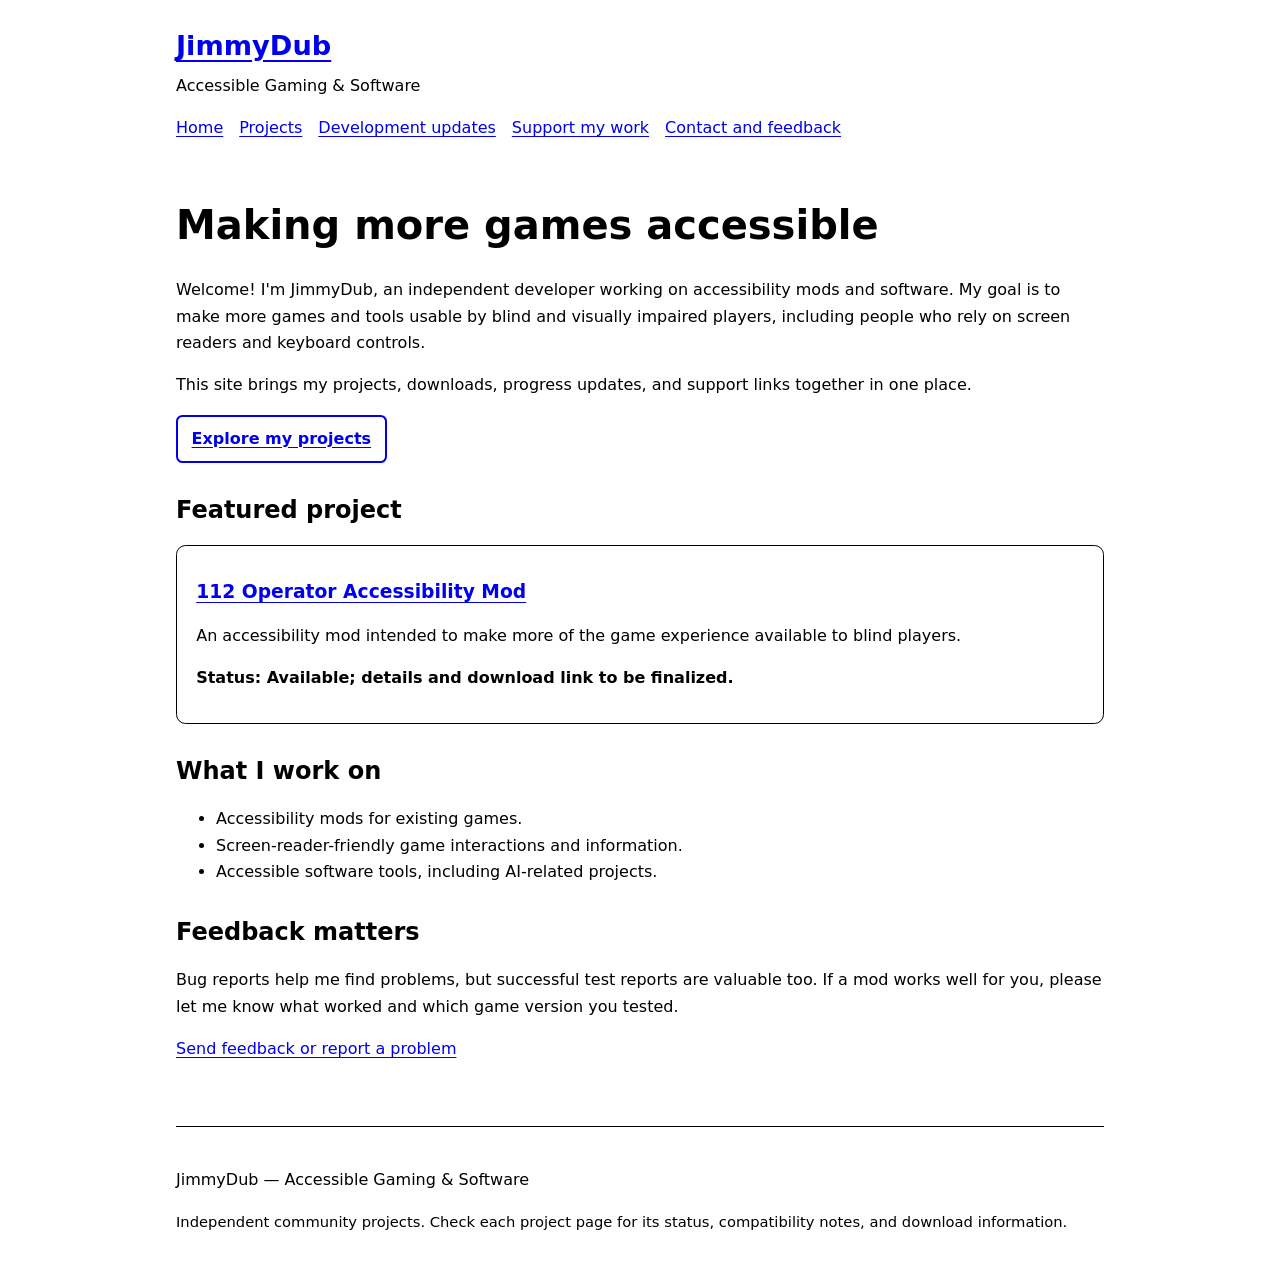
<file: index.html>
<!doctype html>
<html lang="en">
<head>
  <meta charset="utf-8">
  <meta name="viewport" content="width=device-width, initial-scale=1">
  <title>JimmyDub — Accessible Gaming &amp; Software</title>
  <meta name="description" content="Accessible gaming mods and software projects by JimmyDub.">
  <link rel="stylesheet" href="styles.css">
</head>
<body>
<a class="skip-link" href="#main">Skip to main content</a>
<header>
  <p class="site-name"><a href="index.html">JimmyDub</a></p>
  <p class="tagline">Accessible Gaming &amp; Software</p>
  <nav aria-label="Main navigation">
    <ul>
      <li><a href="index.html" aria-current="page">Home</a></li>
      <li><a href="projects.html">Projects</a></li>
      <li><a href="updates.html">Development updates</a></li>
      <li><a href="support.html">Support my work</a></li>
      <li><a href="contact.html">Contact and feedback</a></li>
    </ul>
  </nav>
</header>
<main id="main">
  <h1>Making more games accessible</h1>
  <p>Welcome! I'm JimmyDub, an independent developer working on accessibility mods and software. My goal is to make more games and tools usable by blind and visually impaired players, including people who rely on screen readers and keyboard controls.</p>
  <p>This site brings my projects, downloads, progress updates, and support links together in one place.</p>
  <p><a class="button-link" href="projects.html">Explore my projects</a></p>

  <section aria-labelledby="featured-heading">
    <h2 id="featured-heading">Featured project</h2>
    <div class="card">
      <h3><a href="projects/112-operator.html">112 Operator Accessibility Mod</a></h3>
      <p>An accessibility mod intended to make more of the game experience available to blind players.</p>
      <p class="status">Status: Available; details and download link to be finalized.</p>
    </div>
  </section>

  <section aria-labelledby="approach-heading">
    <h2 id="approach-heading">What I work on</h2>
    <ul>
      <li>Accessibility mods for existing games.</li>
      <li>Screen-reader-friendly game interactions and information.</li>
      <li>Accessible software tools, including AI-related projects.</li>
    </ul>
  </section>

  <section aria-labelledby="feedback-heading">
    <h2 id="feedback-heading">Feedback matters</h2>
    <p>Bug reports help me find problems, but successful test reports are valuable too. If a mod works well for you, please let me know what worked and which game version you tested.</p>
    <p><a href="contact.html">Send feedback or report a problem</a></p>
  </section>
</main>
<footer>
  <p>JimmyDub — Accessible Gaming &amp; Software</p>
  <p class="small">Independent community projects. Check each project page for its status, compatibility notes, and download information.</p>
</footer>
</body>
</html>
</file>
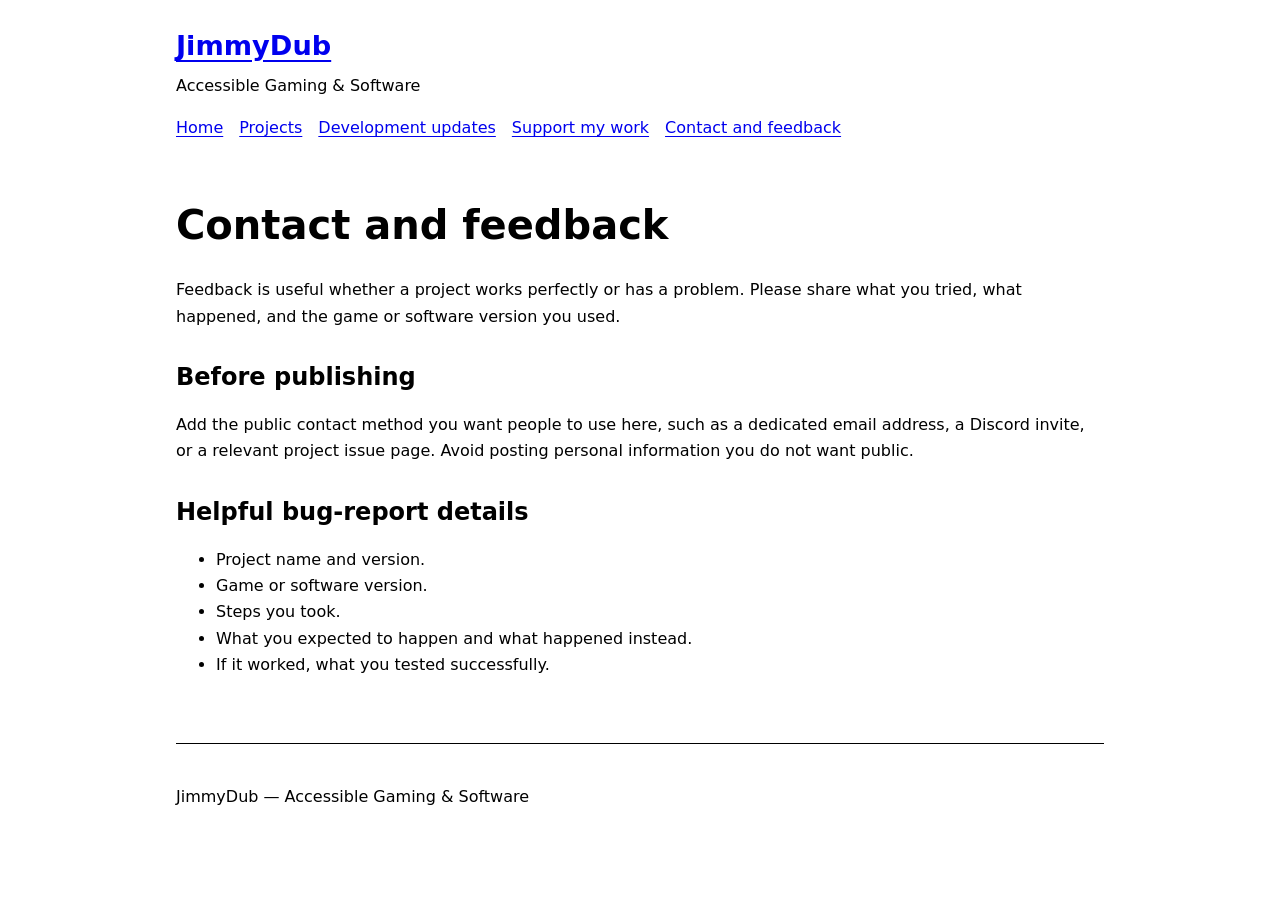
<file: contact.html>
<!doctype html>
<html lang="en">
<head>
  <meta charset="utf-8">
  <meta name="viewport" content="width=device-width, initial-scale=1">
  <title>Contact and feedback — JimmyDub</title>
  <link rel="stylesheet" href="styles.css">
</head>
<body>
<a class="skip-link" href="#main">Skip to main content</a>
<header>
  <p class="site-name"><a href="index.html">JimmyDub</a></p><p class="tagline">Accessible Gaming &amp; Software</p>
  <nav aria-label="Main navigation"><ul>
    <li><a href="index.html">Home</a></li><li><a href="projects.html">Projects</a></li>
    <li><a href="updates.html">Development updates</a></li><li><a href="support.html">Support my work</a></li>
    <li><a href="contact.html" aria-current="page">Contact and feedback</a></li>
  </ul></nav>
</header>
<main id="main">
  <h1>Contact and feedback</h1>
  <p>Feedback is useful whether a project works perfectly or has a problem. Please share what you tried, what happened, and the game or software version you used.</p>
  <h2>Before publishing</h2>
  <p>Add the public contact method you want people to use here, such as a dedicated email address, a Discord invite, or a relevant project issue page. Avoid posting personal information you do not want public.</p>
  <h2>Helpful bug-report details</h2>
  <ul>
    <li>Project name and version.</li>
    <li>Game or software version.</li>
    <li>Steps you took.</li>
    <li>What you expected to happen and what happened instead.</li>
    <li>If it worked, what you tested successfully.</li>
  </ul>
</main>
<footer><p>JimmyDub — Accessible Gaming &amp; Software</p></footer>
</body>
</html>
</file>
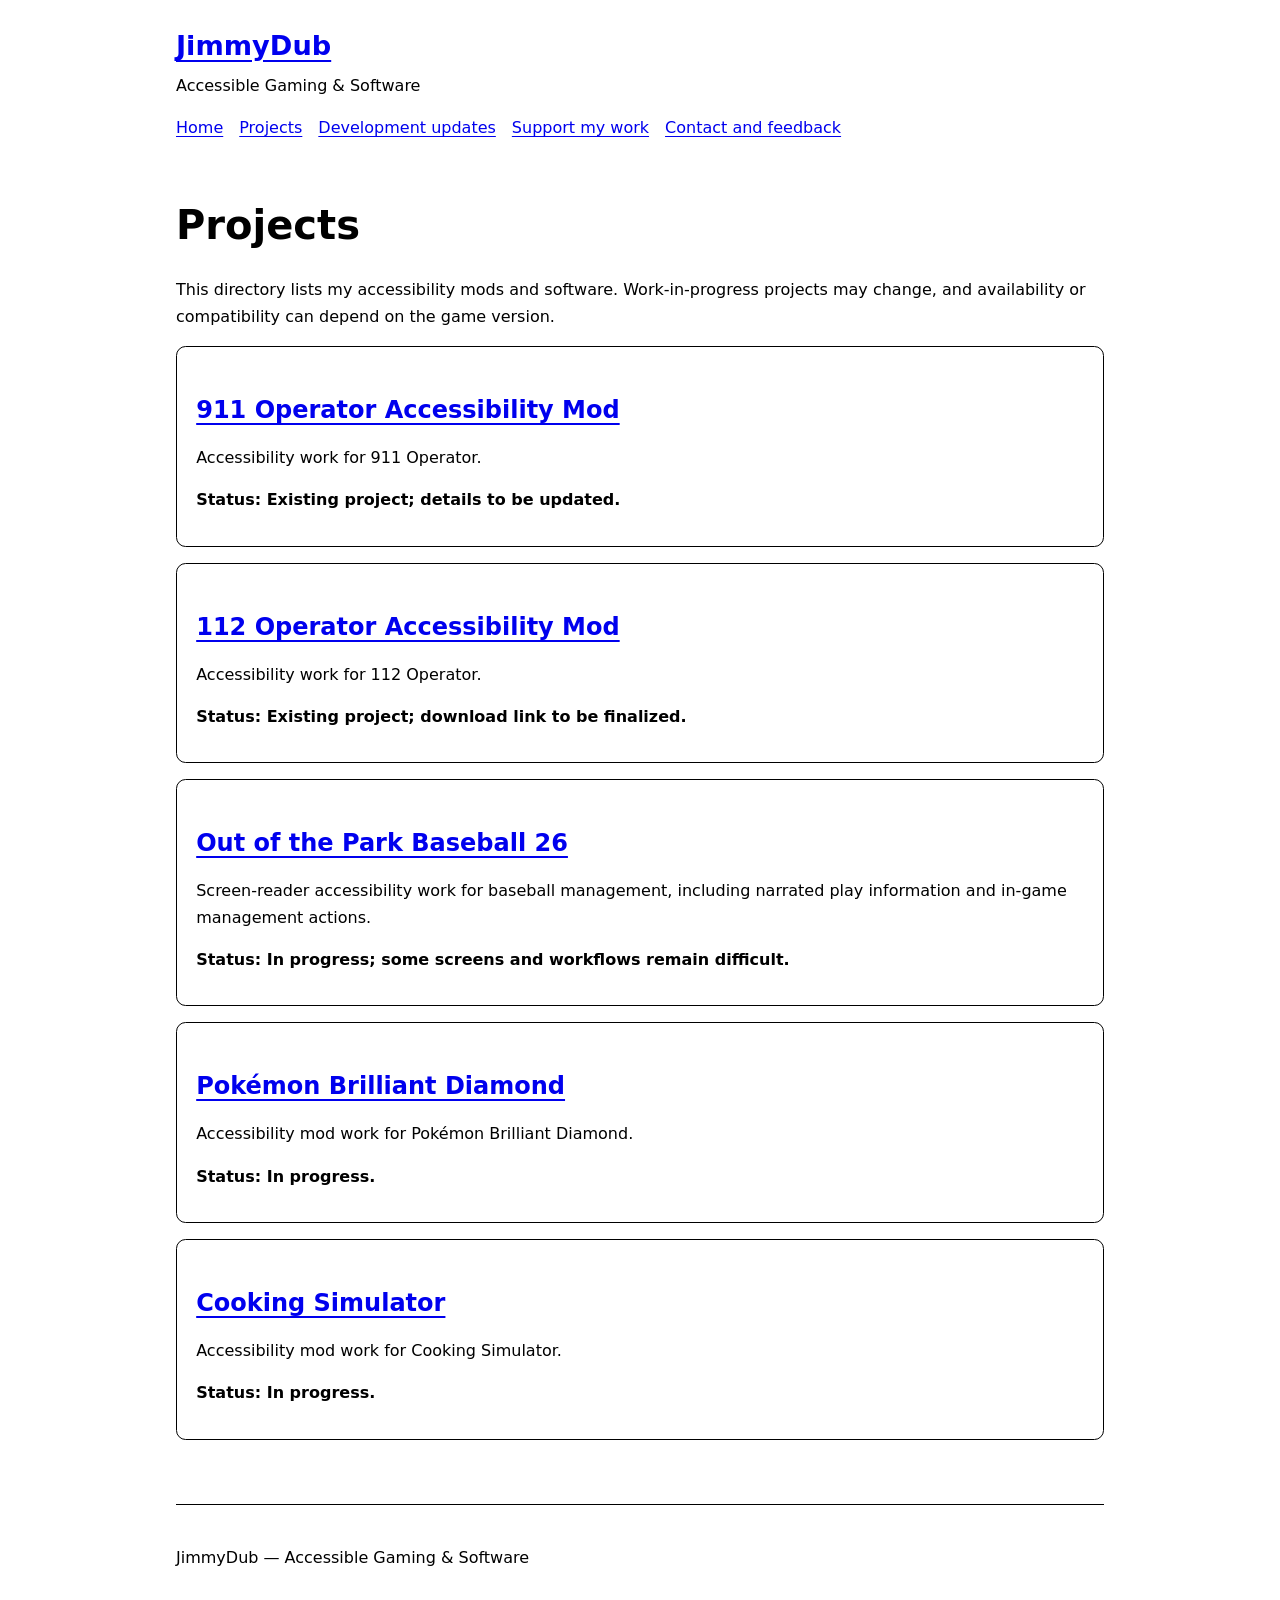
<file: projects.html>
<!doctype html>
<html lang="en">
<head>
  <meta charset="utf-8">
  <meta name="viewport" content="width=device-width, initial-scale=1">
  <title>Projects — JimmyDub</title>
  <link rel="stylesheet" href="styles.css">
</head>
<body>
<a class="skip-link" href="#main">Skip to main content</a>
<header>
  <p class="site-name"><a href="index.html">JimmyDub</a></p>
  <p class="tagline">Accessible Gaming &amp; Software</p>
  <nav aria-label="Main navigation"><ul>
    <li><a href="index.html">Home</a></li><li><a href="projects.html" aria-current="page">Projects</a></li>
    <li><a href="updates.html">Development updates</a></li><li><a href="support.html">Support my work</a></li>
    <li><a href="contact.html">Contact and feedback</a></li>
  </ul></nav>
</header>
<main id="main">
  <h1>Projects</h1>
  <p>This directory lists my accessibility mods and software. Work-in-progress projects may change, and availability or compatibility can depend on the game version.</p>

  <section class="card">
    <h2><a href="projects/911-operator.html">911 Operator Accessibility Mod</a></h2>
    <p>Accessibility work for 911 Operator.</p><p class="status">Status: Existing project; details to be updated.</p>
  </section>
  <section class="card">
    <h2><a href="projects/112-operator.html">112 Operator Accessibility Mod</a></h2>
    <p>Accessibility work for 112 Operator.</p><p class="status">Status: Existing project; download link to be finalized.</p>
  </section>
  <section class="card">
    <h2><a href="projects/ootp-26.html">Out of the Park Baseball 26</a></h2>
    <p>Screen-reader accessibility work for baseball management, including narrated play information and in-game management actions.</p><p class="status">Status: In progress; some screens and workflows remain difficult.</p>
  </section>
  <section class="card">
    <h2><a href="projects/pokemon-brilliant-diamond.html">Pokémon Brilliant Diamond</a></h2>
    <p>Accessibility mod work for Pokémon Brilliant Diamond.</p><p class="status">Status: In progress.</p>
  </section>
  <section class="card">
    <h2><a href="projects/cooking-simulator.html">Cooking Simulator</a></h2>
    <p>Accessibility mod work for Cooking Simulator.</p><p class="status">Status: In progress.</p>
  </section>
</main>
<footer><p>JimmyDub — Accessible Gaming &amp; Software</p></footer>
</body>
</html>
</file>
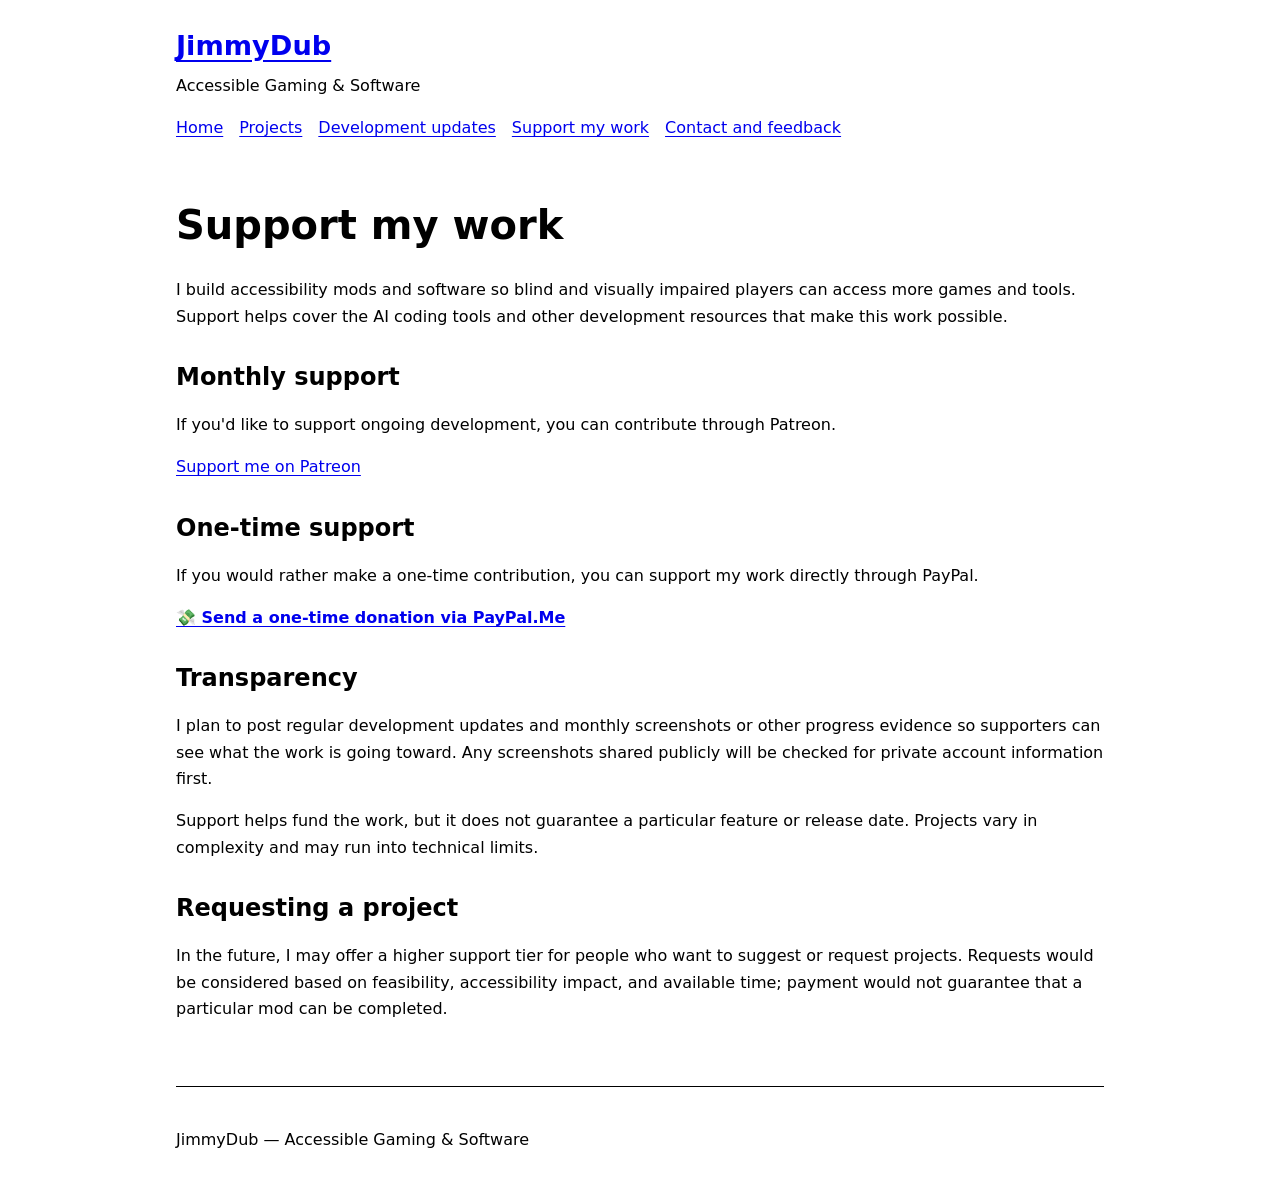
<file: support.html>
<!doctype html>
<html lang="en">
<head>
  <meta charset="utf-8">
  <meta name="viewport" content="width=device-width, initial-scale=1">
  <title>Support my work — JimmyDub</title>
  <link rel="stylesheet" href="styles.css">
</head>
<body>
<a class="skip-link" href="#main">Skip to main content</a>
<header>
  <p class="site-name"><a href="index.html">JimmyDub</a></p><p class="tagline">Accessible Gaming &amp; Software</p>
  <nav aria-label="Main navigation"><ul>
    <li><a href="index.html">Home</a></li><li><a href="projects.html">Projects</a></li>
    <li><a href="updates.html">Development updates</a></li><li><a href="support.html" aria-current="page">Support my work</a></li>
    <li><a href="contact.html">Contact and feedback</a></li>
  </ul></nav>
</header>
<main id="main">
  <h1>Support my work</h1>
  <p>I build accessibility mods and software so blind and visually impaired players can access more games and tools. Support helps cover the AI coding tools and other development resources that make this work possible.</p>
  <section>
    <h2>Monthly support</h2>
    <p>If you'd like to support ongoing development, you can contribute through Patreon.</p>
    <p><a href="https://patreon.com/ModsByJames">Support me on Patreon</a></p>
    <!-- Replace the paragraph above with a link, for example:
    <p><a href="YOUR_PATREON_URL">Support me on Patreon</a></p>
    -->
  </section>
  <section>
    <h2>One-time support</h2>
    <p>If you would rather make a one-time contribution, you can support my work directly through PayPal.</p>
    <p>
      <a href="https://paypal.me/JW1124z" target="_blank" rel="noopener" style="font-weight: bold; text-decoration: underline;">
        💸 Send a one-time donation via PayPal.Me
      </a>
    </p>
  </section>
  <section>
    <h2>Transparency</h2>
    <p>I plan to post regular development updates and monthly screenshots or other progress evidence so supporters can see what the work is going toward. Any screenshots shared publicly will be checked for private account information first.</p>
    <p>Support helps fund the work, but it does not guarantee a particular feature or release date. Projects vary in complexity and may run into technical limits.</p>
  </section>
  <section>
    <h2>Requesting a project</h2>
    <p>In the future, I may offer a higher support tier for people who want to suggest or request projects. Requests would be considered based on feasibility, accessibility impact, and available time; payment would not guarantee that a particular mod can be completed.</p>
  </section>
</main>
<footer><p>JimmyDub — Accessible Gaming &amp; Software</p></footer>
</body>
</html>
</file>
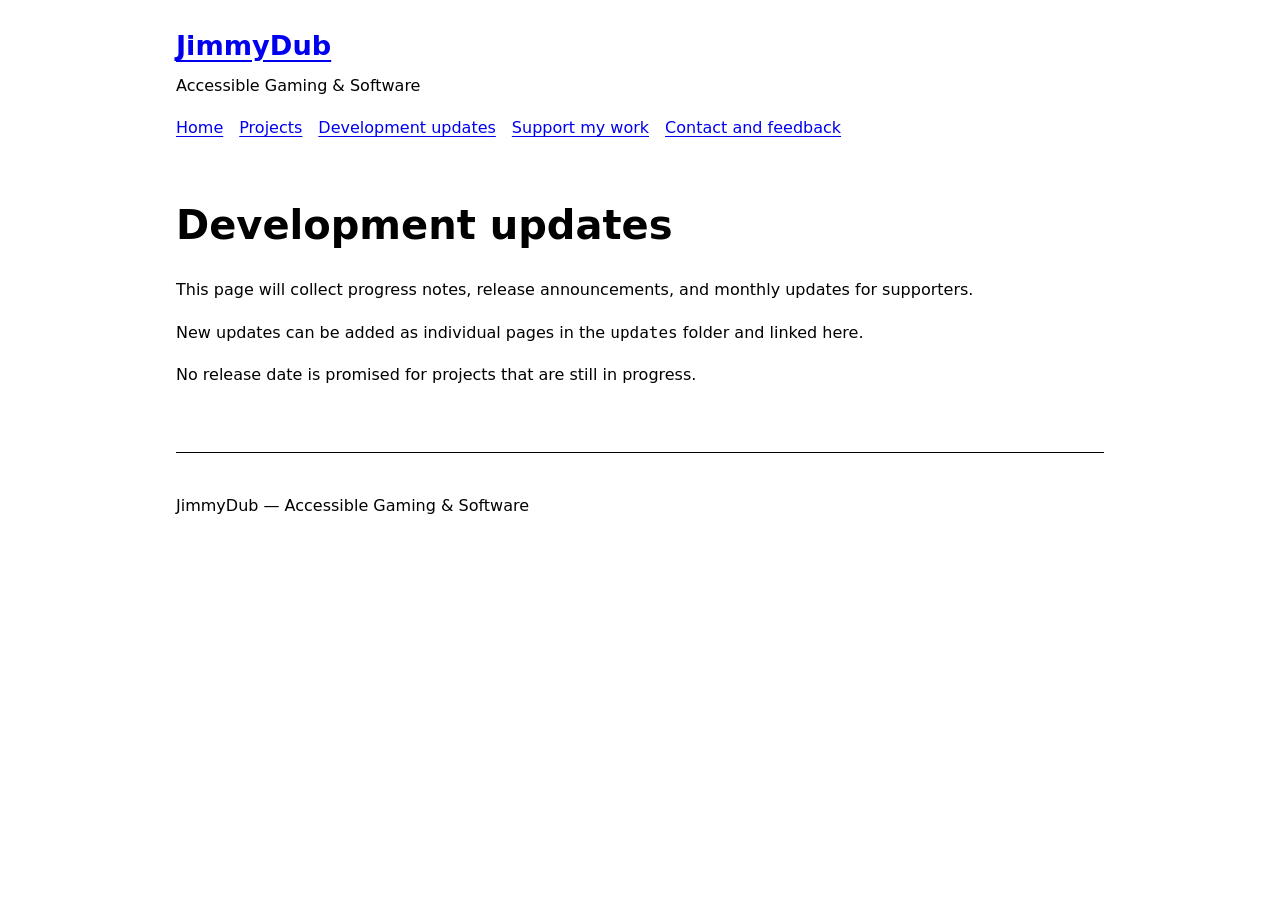
<file: updates.html>
<!doctype html>
<html lang="en">
<head>
  <meta charset="utf-8">
  <meta name="viewport" content="width=device-width, initial-scale=1">
  <title>Development updates — JimmyDub</title>
  <link rel="stylesheet" href="styles.css">
</head>
<body>
<a class="skip-link" href="#main">Skip to main content</a>
<header>
  <p class="site-name"><a href="index.html">JimmyDub</a></p><p class="tagline">Accessible Gaming &amp; Software</p>
  <nav aria-label="Main navigation"><ul>
    <li><a href="index.html">Home</a></li><li><a href="projects.html">Projects</a></li>
    <li><a href="updates.html" aria-current="page">Development updates</a></li><li><a href="support.html">Support my work</a></li>
    <li><a href="contact.html">Contact and feedback</a></li>
  </ul></nav>
</header>
<main id="main">
  <h1>Development updates</h1>
  <p>This page will collect progress notes, release announcements, and monthly updates for supporters.</p>
  <p>New updates can be added as individual pages in the <code>updates</code> folder and linked here.</p>
  <p>No release date is promised for projects that are still in progress.</p>
</main>
<footer><p>JimmyDub — Accessible Gaming &amp; Software</p></footer>
</body>
</html>
</file>
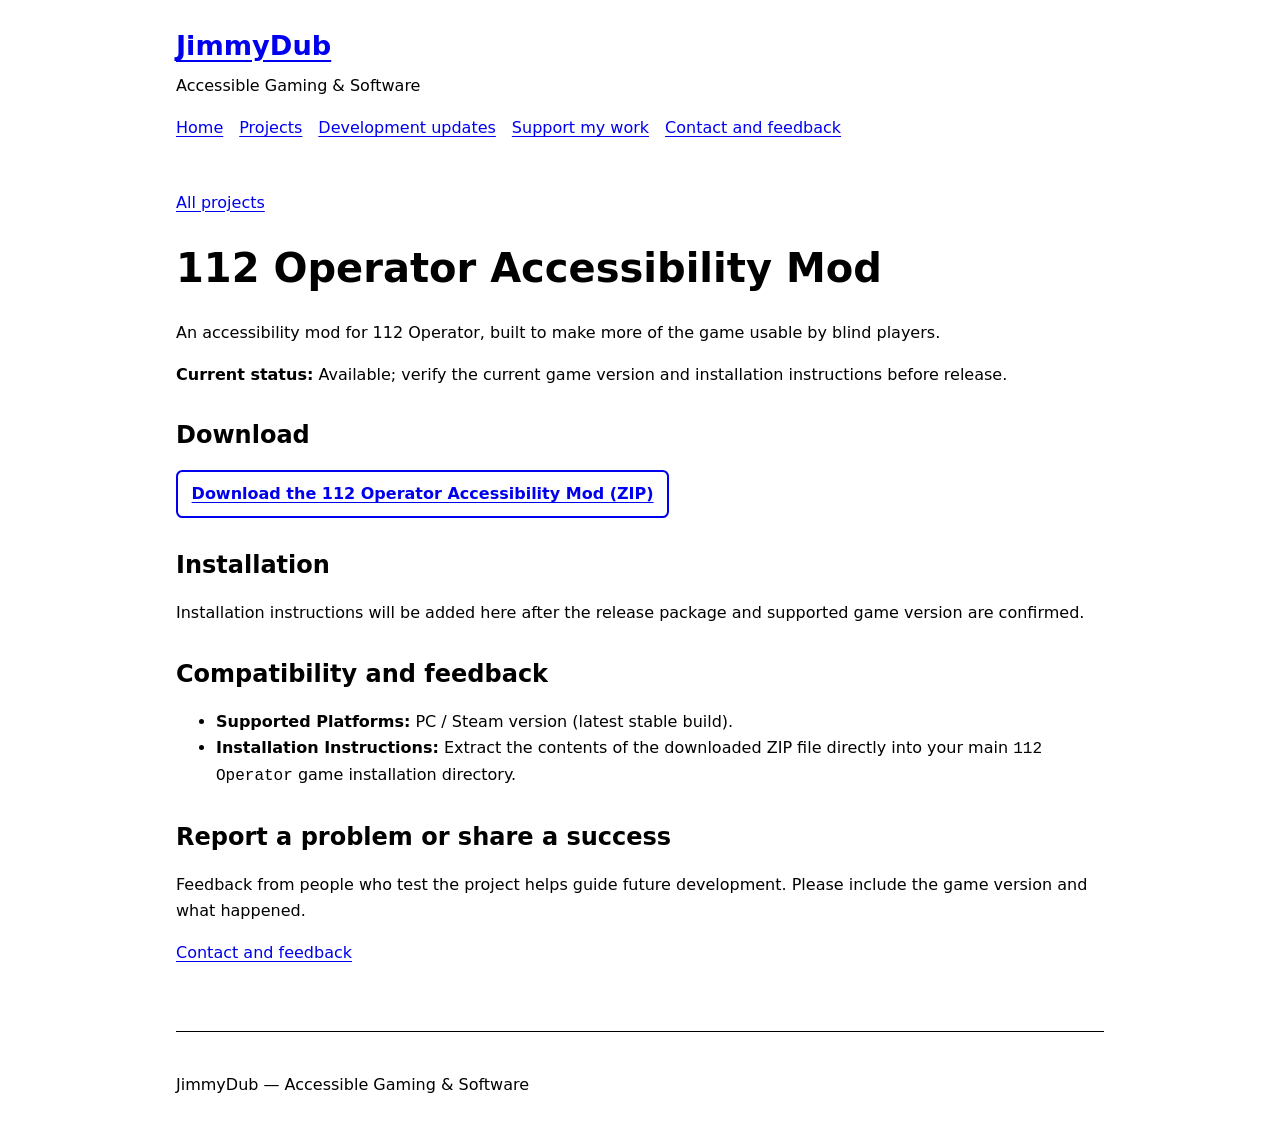
<file: projects/112-operator.html>
<!doctype html>
<html lang="en">
<head>
  <meta charset="utf-8">
  <meta name="viewport" content="width=device-width, initial-scale=1">
  <title>112 Operator Accessibility Mod — JimmyDub</title>
  <link rel="stylesheet" href="../styles.css">
</head>
<body>
<a class="skip-link" href="#main">Skip to main content</a>
<header>
  <p class="site-name"><a href="../index.html">JimmyDub</a></p>
  <p class="tagline">Accessible Gaming &amp; Software</p>
  <nav aria-label="Main navigation"><ul>
    <li><a href="../index.html">Home</a></li><li><a href="../projects.html" aria-current="page">Projects</a></li>
    <li><a href="../updates.html">Development updates</a></li><li><a href="../support.html">Support my work</a></li>
    <li><a href="../contact.html">Contact and feedback</a></li>
  </ul></nav>
</header>
<main id="main">
  <p><a href="../projects.html">All projects</a></p>
  <h1>112 Operator Accessibility Mod</h1>
  <p>An accessibility mod for 112 Operator, built to make more of the game usable by blind players.</p>
  <p><strong>Current status:</strong> Available; verify the current game version and installation instructions before release.</p>
  <h2>Download</h2>
<p><a class="button-link" href="https://github.com/JimmyDub010/JimmyDub010.github.io/releases/download/v0.0.23/112.operator.accessibility.zip">Download the 112 Operator Accessibility Mod (ZIP)</a></p>
<!-- When the GitHub Release asset exists, replace the paragraph above with:
<p><a class="button-link" href="PASTE_RELEASE_ASSET_URL_HERE">Download the 112 Operator Accessibility Mod (ZIP)</a></p>
-->
<h2>Installation</h2>
<p>Installation instructions will be added here after the release package and supported game version are confirmed.</p>
<h2>Compatibility and feedback</h2>
  <ul class="instruction-list">
    <li><strong>Supported Platforms:</strong> PC / Steam version (latest stable build).</li>
    <li><strong>Installation Instructions:</strong> Extract the contents of the downloaded ZIP file directly into your main <code>112 Operator</code> game installation directory.</li>
  </ul>

  <h2>Report a problem or share a success</h2>
  <p>Feedback from people who test the project helps guide future development. Please include the game version and what happened.</p>
  <p><a href="../contact.html">Contact and feedback</a></p>
</main>
<footer><p>JimmyDub — Accessible Gaming &amp; Software</p></footer>
</body>
</html>
</file>
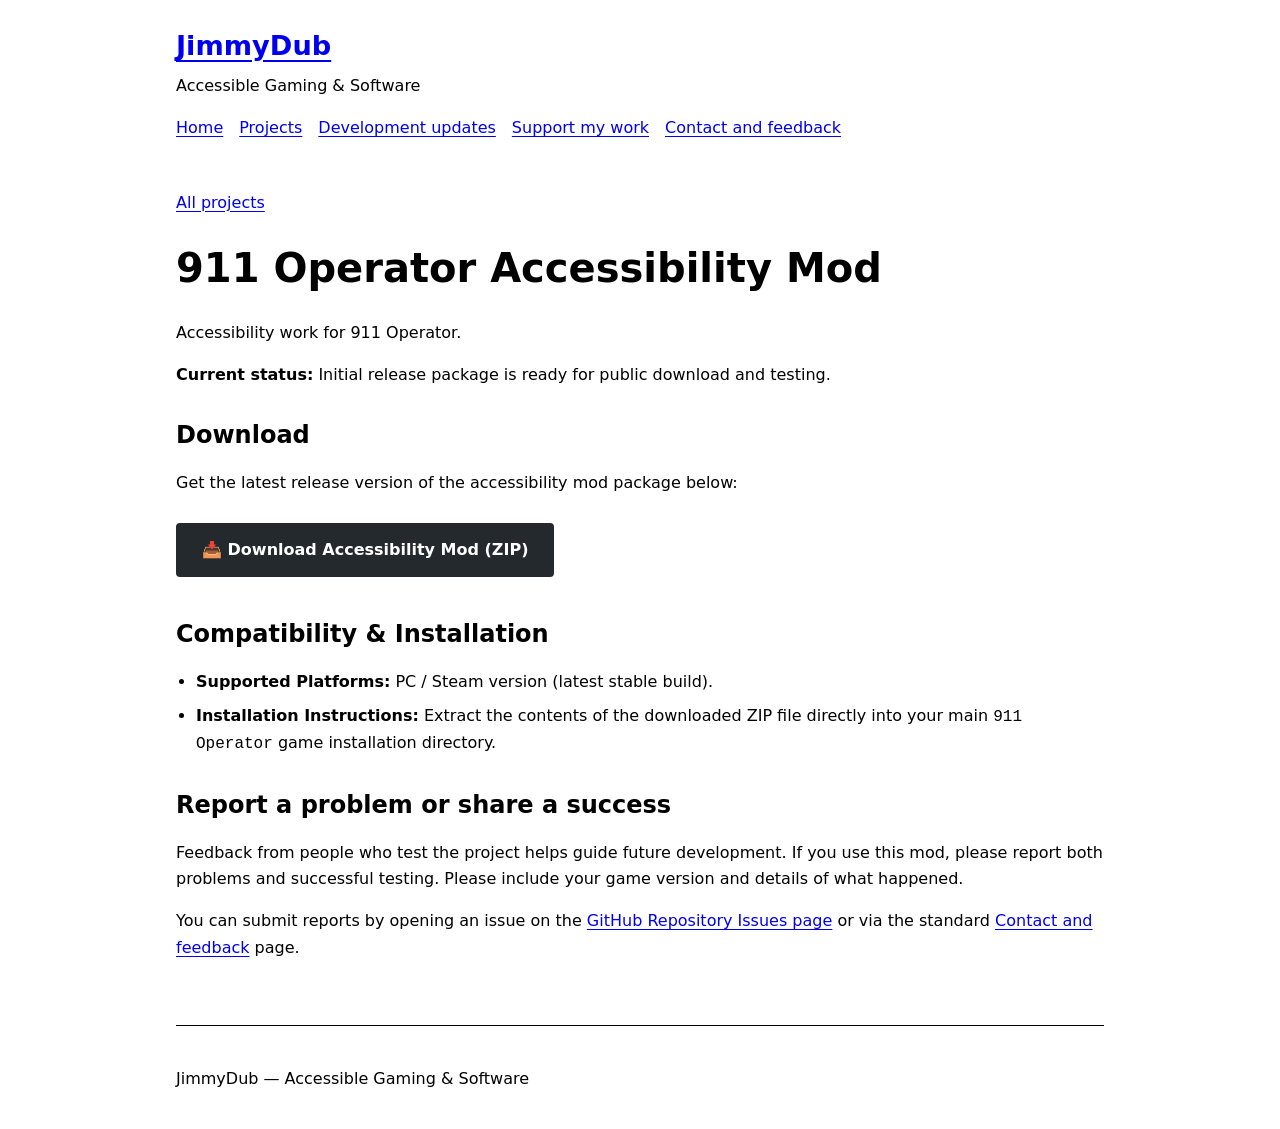
<file: projects/911-operator.html>
<!doctype html>
<html lang="en">
<head>
  <meta charset="utf-8">
  <meta name="viewport" content="width=device-width, initial-scale=1">
  <title>911 Operator Accessibility Mod — JimmyDub</title>
  <link rel="stylesheet" href="../styles.css">
  <style>
    /* Accessible, high-contrast button styling */
    .download-btn {
      display: inline-block;
      background-color: #24292e;
      color: #ffffff;
      padding: 12px 24px;
      text-decoration: none;
      border-radius: 4px;
      font-weight: bold;
      margin: 10px 0;
      border: 2px solid #24292e;
    }
    .download-btn:hover, .download-btn:focus {
      background-color: #ffffff;
      color: #24292e;
      text-decoration: underline;
    }
    .instruction-list {
      padding-left: 20px;
      line-height: 1.6;
    }
    .instruction-list li {
      margin-bottom: 8px;
    }
  </style>
</head>
<body>
<a class="skip-link" href="#main">Skip to main content</a>
<header>
  <p class="site-name"><a href="../index.html">JimmyDub</a></p>
  <p class="tagline">Accessible Gaming &amp; Software</p>
  <nav aria-label="Main navigation"><ul>
    <li><a href="../index.html">Home</a></li><li><a href="../projects.html" aria-current="page">Projects</a></li>
    <li><a href="../updates.html">Development updates</a></li><li><a href="../support.html">Support my work</a></li>
    <li><a href="../contact.html">Contact and feedback</a></li>
  </ul></nav>
</header>
<main id="main">
  <p><a href="../projects.html">All projects</a></p>
  <h1>911 Operator Accessibility Mod</h1>
  <p>Accessibility work for 911 Operator.</p>
  
  <p><strong>Current status:</strong> Initial release package is ready for public download and testing.</p>
  
  <h2>Download</h2>
  <p>Get the latest release version of the accessibility mod package below:</p>
  <p>
    <a class="download-btn" href="https://github.com/JimmyDub010/JimmyDub010.github.io/releases/download/final/911.operator.accessibility.zip">
      📥 Download Accessibility Mod (ZIP)
    </a>
  </p>

  <h2>Compatibility &amp; Installation</h2>
  <ul class="instruction-list">
    <li><strong>Supported Platforms:</strong> PC / Steam version (latest stable build).</li>
    <li><strong>Installation Instructions:</strong> Extract the contents of the downloaded ZIP file directly into your main <code>911 Operator</code> game installation directory.</li>
  </ul>

  <h2>Report a problem or share a success</h2>
  <p>Feedback from people who test the project helps guide future development. If you use this mod, please report both problems and successful testing. Please include your game version and details of what happened.</p>
  <p>You can submit reports by opening an issue on the <a href="https://github.com" target="_blank">GitHub Repository Issues page</a> or via the standard <a href="../contact.html">Contact and feedback</a> page.</p>
</main>
<footer><p>JimmyDub — Accessible Gaming &amp; Software</p></footer>
</body>
</html>
</file>
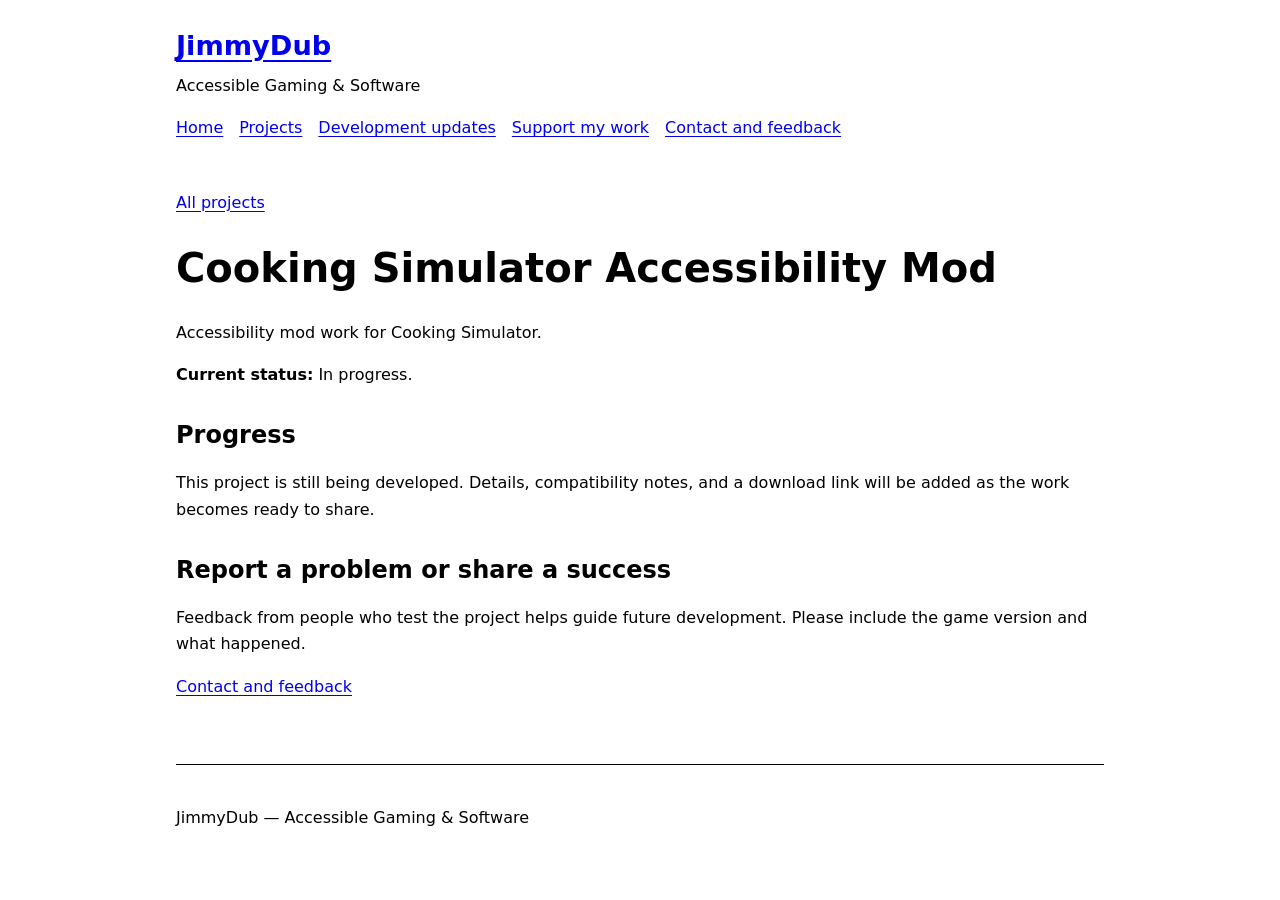
<file: projects/cooking-simulator.html>
<!doctype html>
<html lang="en">
<head>
  <meta charset="utf-8">
  <meta name="viewport" content="width=device-width, initial-scale=1">
  <title>Cooking Simulator Accessibility Mod — JimmyDub</title>
  <link rel="stylesheet" href="../styles.css">
</head>
<body>
<a class="skip-link" href="#main">Skip to main content</a>
<header>
  <p class="site-name"><a href="../index.html">JimmyDub</a></p>
  <p class="tagline">Accessible Gaming &amp; Software</p>
  <nav aria-label="Main navigation"><ul>
    <li><a href="../index.html">Home</a></li><li><a href="../projects.html" aria-current="page">Projects</a></li>
    <li><a href="../updates.html">Development updates</a></li><li><a href="../support.html">Support my work</a></li>
    <li><a href="../contact.html">Contact and feedback</a></li>
  </ul></nav>
</header>
<main id="main">
  <p><a href="../projects.html">All projects</a></p>
  <h1>Cooking Simulator Accessibility Mod</h1>
  <p>Accessibility mod work for Cooking Simulator.</p>
  <p><strong>Current status:</strong> In progress.</p>
  <h2>Progress</h2><p>This project is still being developed. Details, compatibility notes, and a download link will be added as the work becomes ready to share.</p>
  <h2>Report a problem or share a success</h2>
  <p>Feedback from people who test the project helps guide future development. Please include the game version and what happened.</p>
  <p><a href="../contact.html">Contact and feedback</a></p>
</main>
<footer><p>JimmyDub — Accessible Gaming &amp; Software</p></footer>
</body>
</html>
</file>
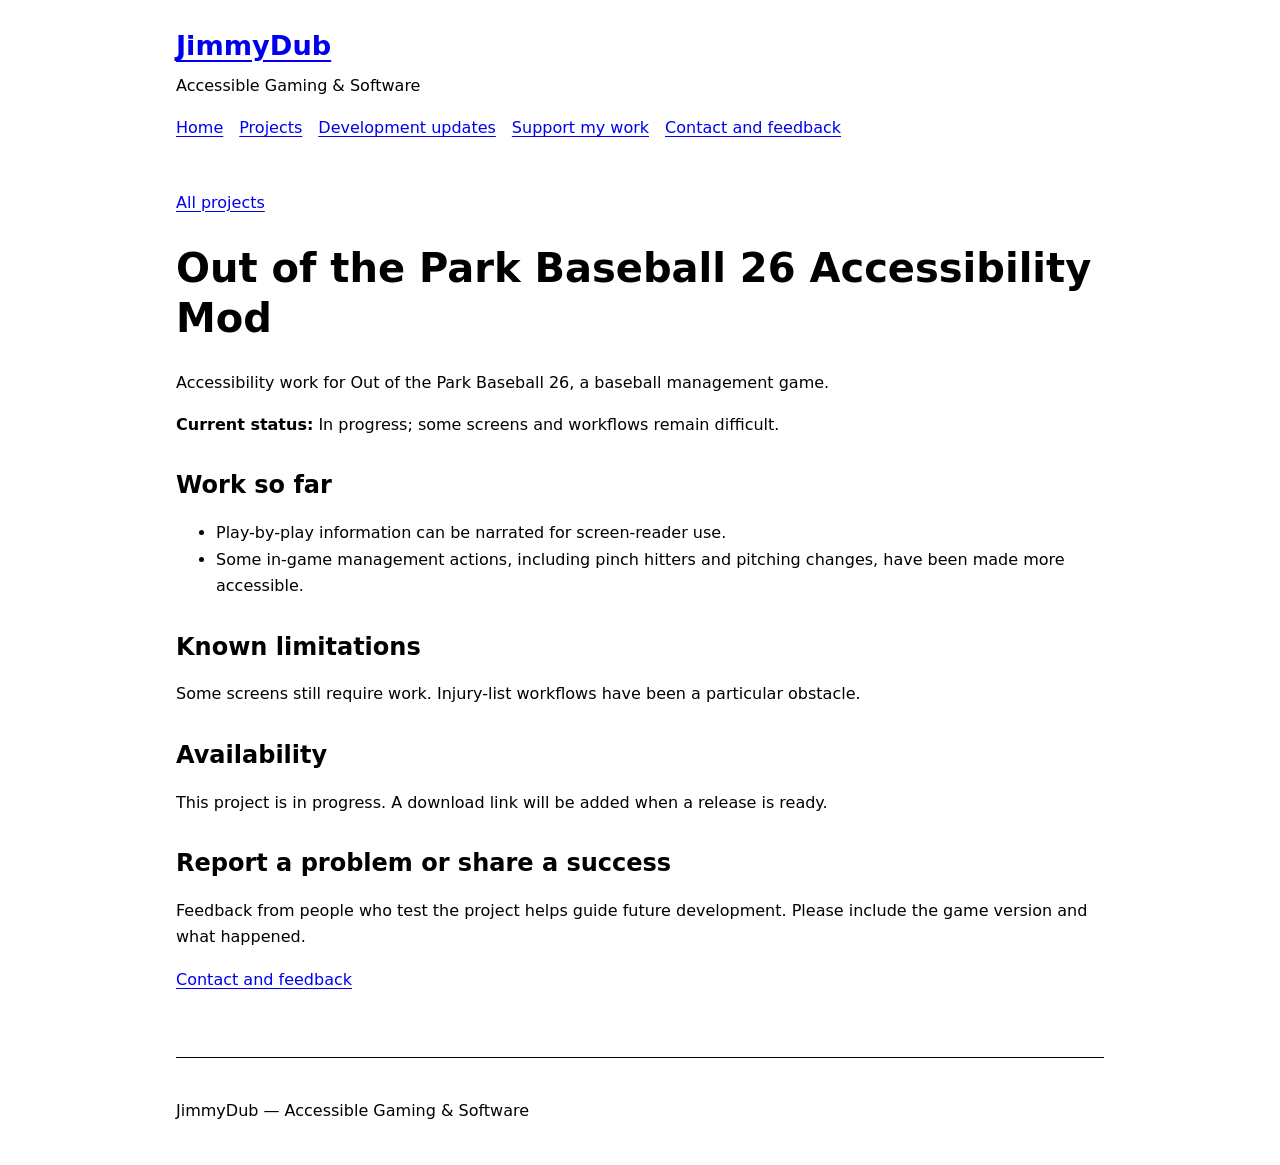
<file: projects/ootp-26.html>
<!doctype html>
<html lang="en">
<head>
  <meta charset="utf-8">
  <meta name="viewport" content="width=device-width, initial-scale=1">
  <title>Out of the Park Baseball 26 Accessibility Mod — JimmyDub</title>
  <link rel="stylesheet" href="../styles.css">
</head>
<body>
<a class="skip-link" href="#main">Skip to main content</a>
<header>
  <p class="site-name"><a href="../index.html">JimmyDub</a></p>
  <p class="tagline">Accessible Gaming &amp; Software</p>
  <nav aria-label="Main navigation"><ul>
    <li><a href="../index.html">Home</a></li><li><a href="../projects.html" aria-current="page">Projects</a></li>
    <li><a href="../updates.html">Development updates</a></li><li><a href="../support.html">Support my work</a></li>
    <li><a href="../contact.html">Contact and feedback</a></li>
  </ul></nav>
</header>
<main id="main">
  <p><a href="../projects.html">All projects</a></p>
  <h1>Out of the Park Baseball 26 Accessibility Mod</h1>
  <p>Accessibility work for Out of the Park Baseball 26, a baseball management game.</p>
  <p><strong>Current status:</strong> In progress; some screens and workflows remain difficult.</p>
  <h2>Work so far</h2><ul><li>Play-by-play information can be narrated for screen-reader use.</li><li>Some in-game management actions, including pinch hitters and pitching changes, have been made more accessible.</li></ul><h2>Known limitations</h2><p>Some screens still require work. Injury-list workflows have been a particular obstacle.</p><h2>Availability</h2><p>This project is in progress. A download link will be added when a release is ready.</p>
  <h2>Report a problem or share a success</h2>
  <p>Feedback from people who test the project helps guide future development. Please include the game version and what happened.</p>
  <p><a href="../contact.html">Contact and feedback</a></p>
</main>
<footer><p>JimmyDub — Accessible Gaming &amp; Software</p></footer>
</body>
</html>
</file>
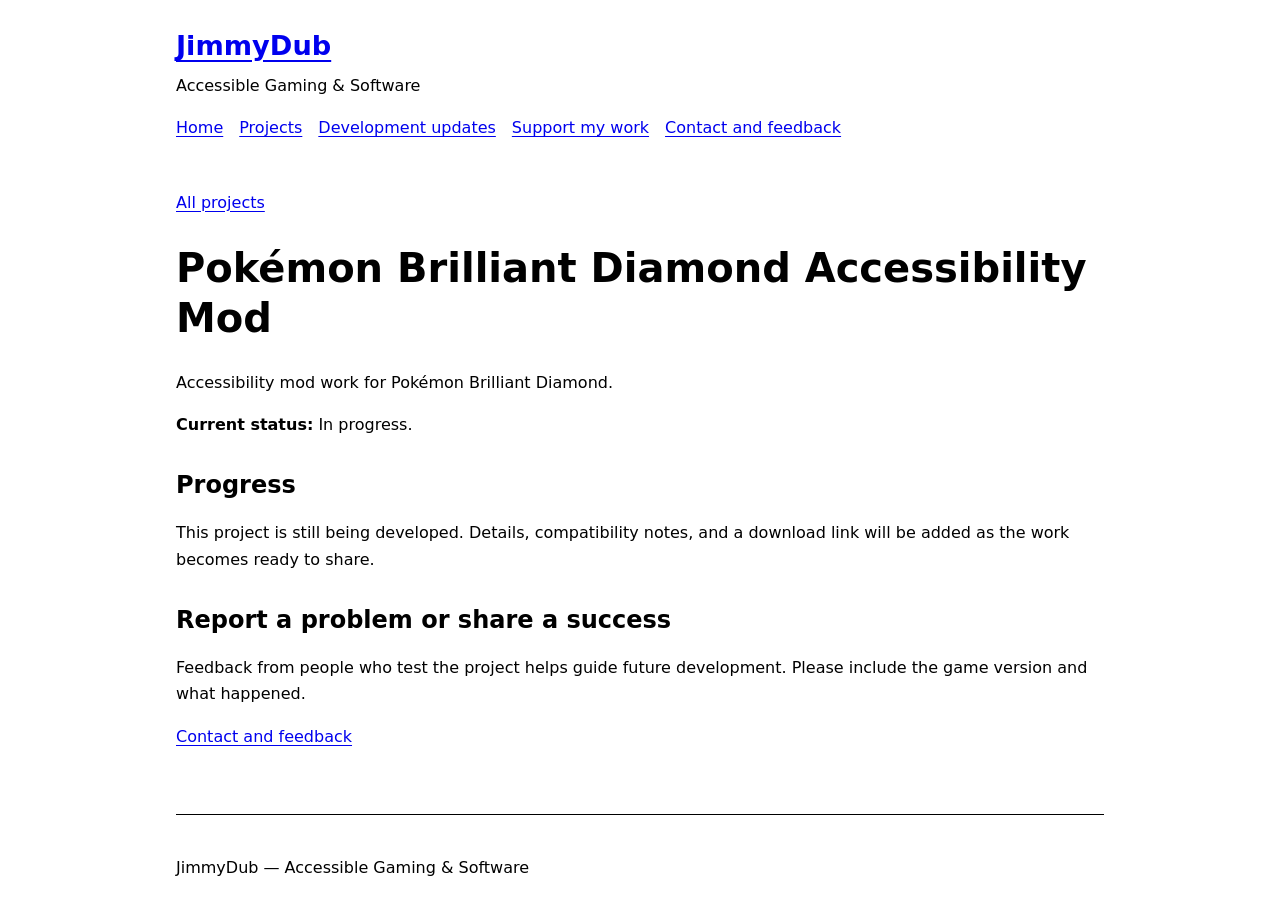
<file: projects/pokemon-brilliant-diamond.html>
<!doctype html>
<html lang="en">
<head>
  <meta charset="utf-8">
  <meta name="viewport" content="width=device-width, initial-scale=1">
  <title>Pokémon Brilliant Diamond Accessibility Mod — JimmyDub</title>
  <link rel="stylesheet" href="../styles.css">
</head>
<body>
<a class="skip-link" href="#main">Skip to main content</a>
<header>
  <p class="site-name"><a href="../index.html">JimmyDub</a></p>
  <p class="tagline">Accessible Gaming &amp; Software</p>
  <nav aria-label="Main navigation"><ul>
    <li><a href="../index.html">Home</a></li><li><a href="../projects.html" aria-current="page">Projects</a></li>
    <li><a href="../updates.html">Development updates</a></li><li><a href="../support.html">Support my work</a></li>
    <li><a href="../contact.html">Contact and feedback</a></li>
  </ul></nav>
</header>
<main id="main">
  <p><a href="../projects.html">All projects</a></p>
  <h1>Pokémon Brilliant Diamond Accessibility Mod</h1>
  <p>Accessibility mod work for Pokémon Brilliant Diamond.</p>
  <p><strong>Current status:</strong> In progress.</p>
  <h2>Progress</h2><p>This project is still being developed. Details, compatibility notes, and a download link will be added as the work becomes ready to share.</p>
  <h2>Report a problem or share a success</h2>
  <p>Feedback from people who test the project helps guide future development. Please include the game version and what happened.</p>
  <p><a href="../contact.html">Contact and feedback</a></p>
</main>
<footer><p>JimmyDub — Accessible Gaming &amp; Software</p></footer>
</body>
</html>
</file>
<file: styles.css>
:root {
  color-scheme: light dark;
  font-family: system-ui, -apple-system, BlinkMacSystemFont, "Segoe UI", sans-serif;
  line-height: 1.65;
  font-size: 1rem;
}
* { box-sizing: border-box; }
body { margin: 0; }
header, main, footer { width: min(100% - 2rem, 58rem); margin-inline: auto; }
header { padding-block: 1.5rem 1rem; }
main { padding-block: 1rem 3rem; }
footer { padding-block: 1.5rem; border-top: 1px solid; }
.site-name { font-size: 1.7rem; font-weight: 750; margin: 0; }
.tagline { margin: .25rem 0 1rem; }
nav ul { display: flex; flex-wrap: wrap; gap: .5rem 1rem; padding: 0; margin: 1rem 0 0; list-style: none; }
a { text-underline-offset: .2em; }
a:focus-visible, button:focus-visible { outline: 3px solid currentColor; outline-offset: 4px; }
a:hover { text-decoration-thickness: .16em; }
h1, h2, h3 { line-height: 1.25; }
h1 { font-size: clamp(1.8rem, 4vw, 2.5rem); }
h2 { margin-top: 2rem; }
.card { border: 1px solid; border-radius: .6rem; padding: 1rem 1.2rem; margin-block: 1rem; }
.status { font-weight: 700; }
.button-link { display: inline-block; border: 2px solid; border-radius: .4rem; padding: .55rem .85rem; font-weight: 700; }
.small { font-size: .92rem; }
.skip-link { position: absolute; left: -10000px; top: auto; width: 1px; height: 1px; overflow: hidden; }
.skip-link:focus { position: static; display: inline-block; width: auto; height: auto; padding: .5rem; }
code { overflow-wrap: anywhere; }
@media (prefers-reduced-motion: reduce) { * { scroll-behavior: auto !important; } }
</file>
